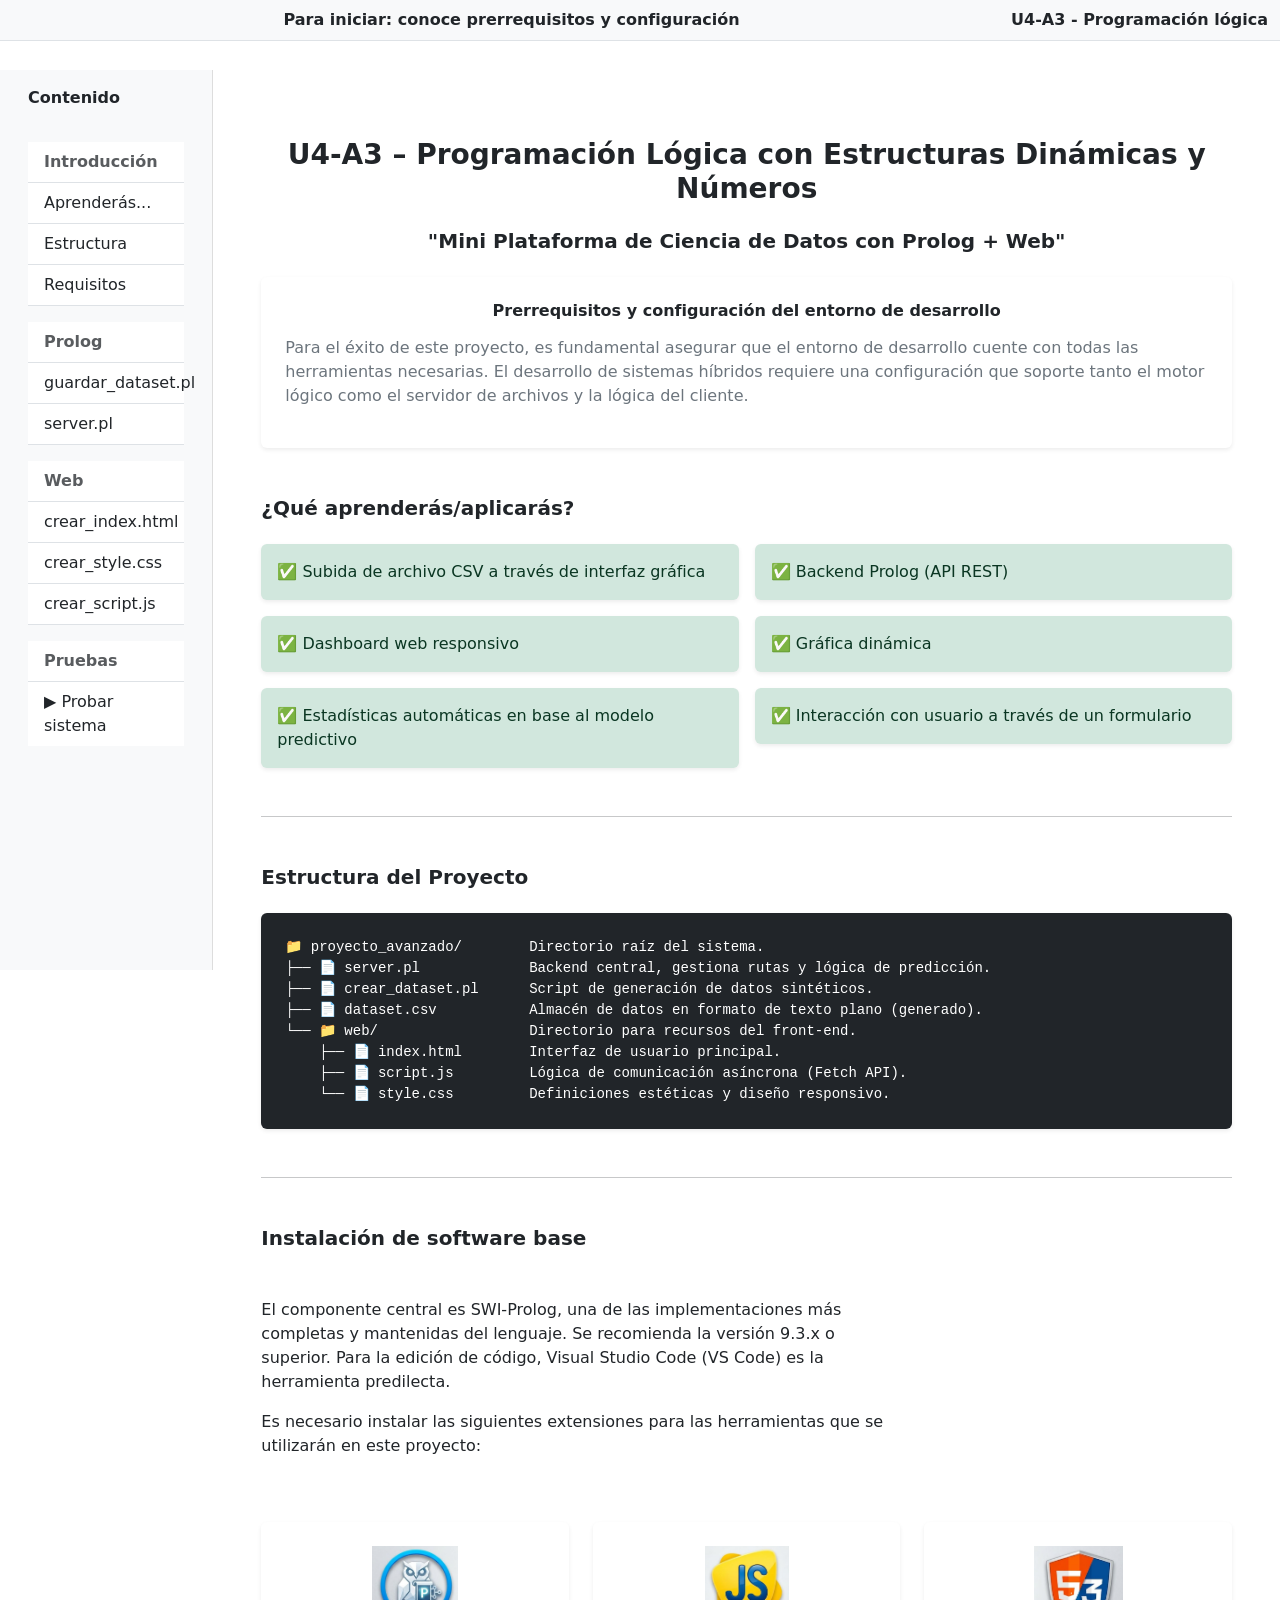
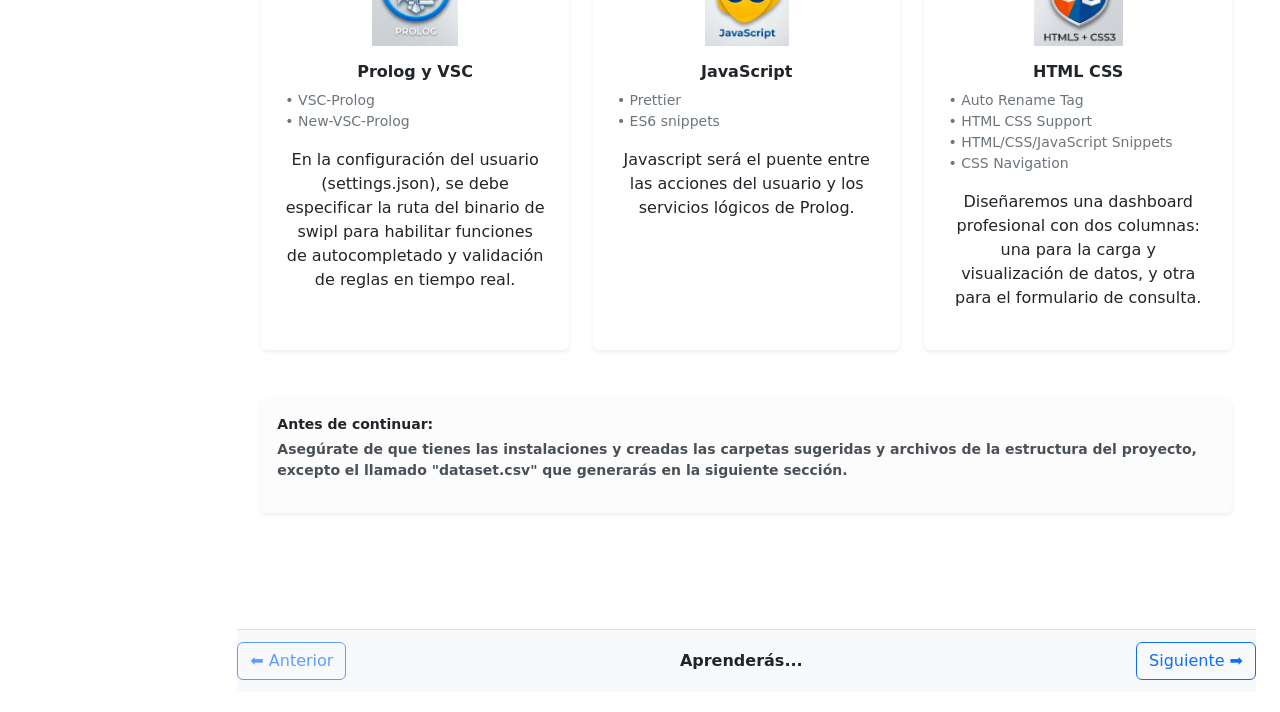
<file: index.html>
<!DOCTYPE html>
<html lang="es">

<head>
    <meta charset="UTF-8">
    <meta name="viewport" content="width=device-width, initial-scale=1.0">
    <title>U4-A3 - Dashboard de Ciencia de Datos</title>

    <!-- Bootstrap CSS -->
    <link href="https://cdn.jsdelivr.net/npm/bootstrap@5.3.3/dist/css/bootstrap.min.css" rel="stylesheet">
    <link href="estilos.css" rel="stylesheet">
</head>

<body>

    <!-- HEADER -->
    <div id="header"></div>

    <div class="container-fluid">
        <div class="row">

            <!-- SIDEBAR DESKTOP -->
            <nav class="col-md-3 col-lg-2 d-none d-md-block bg-light sidebar sticky-top vh-100 overflow-auto">
                <div id="menu-desktop"></div>
            </nav>

            <!-- CONTENIDO -->
            <main class="col-md-9 ms-sm-auto col-lg-10 px-md-4">
                <div id="contenido"></div>
                <div id="footer"></div>
            </main>

        </div>
    </div>

    <!-- OFFCANVAS MOBILE -->
    <div class="offcanvas offcanvas-start d-md-none" id="sidebarMobile">
        <div id="menu-mobile"></div>
    </div>

    <script src="https://cdn.jsdelivr.net/npm/bootstrap@5.3.3/dist/js/bootstrap.bundle.min.js"></script>
    <script src="script.js"></script>

</body>

</html>
</file>
<file: estilos.css>
.sidebar {
    height: 100vh;
    border-right: 1px solid #ddd;
}

main {
    padding-top: 20px;
}

.list-group-item.active {
    background-color: #0d6efd;
    color: white;
}

@media (min-width: 768px) {
    .sidebar {
        position: sticky;
        top: 0;
    }
}

html {
    scroll-behavior: smooth;
}

h2 {
    scroll-margin-top: 80px;
}

h2, h3 {
    scroll-margin-top: 100px;
}

#contenido {
    padding-bottom: 20px;
}

#footer {
    margin-bottom: 40px;
     background-color: #f8f9fa; /* gris claro Bootstrap */
    border-top: 1px solid #ddd;
    padding: 12px 0;
    margin-bottom: 20px;
}

body {
    padding-top: 70px; /* ajusta si cambia altura */
}


.doc-link {
    display: flex;
    align-items: center;
    gap: 8px;
    margin-top: 10px;
    padding: 8px 10px;
    background: #f8f9fa;
    border-radius: 8px;
    transition: 0.2s;
}

.doc-link:hover {
    background: #e9ecef;
}

.doc-link .icon {
    font-size: 14px;
}

.doc-link a {
    text-decoration: none;
    font-weight: 500;
    color: #0d6efd;
}

.doc-link a:hover {
    text-decoration: underline;
}
</file>
